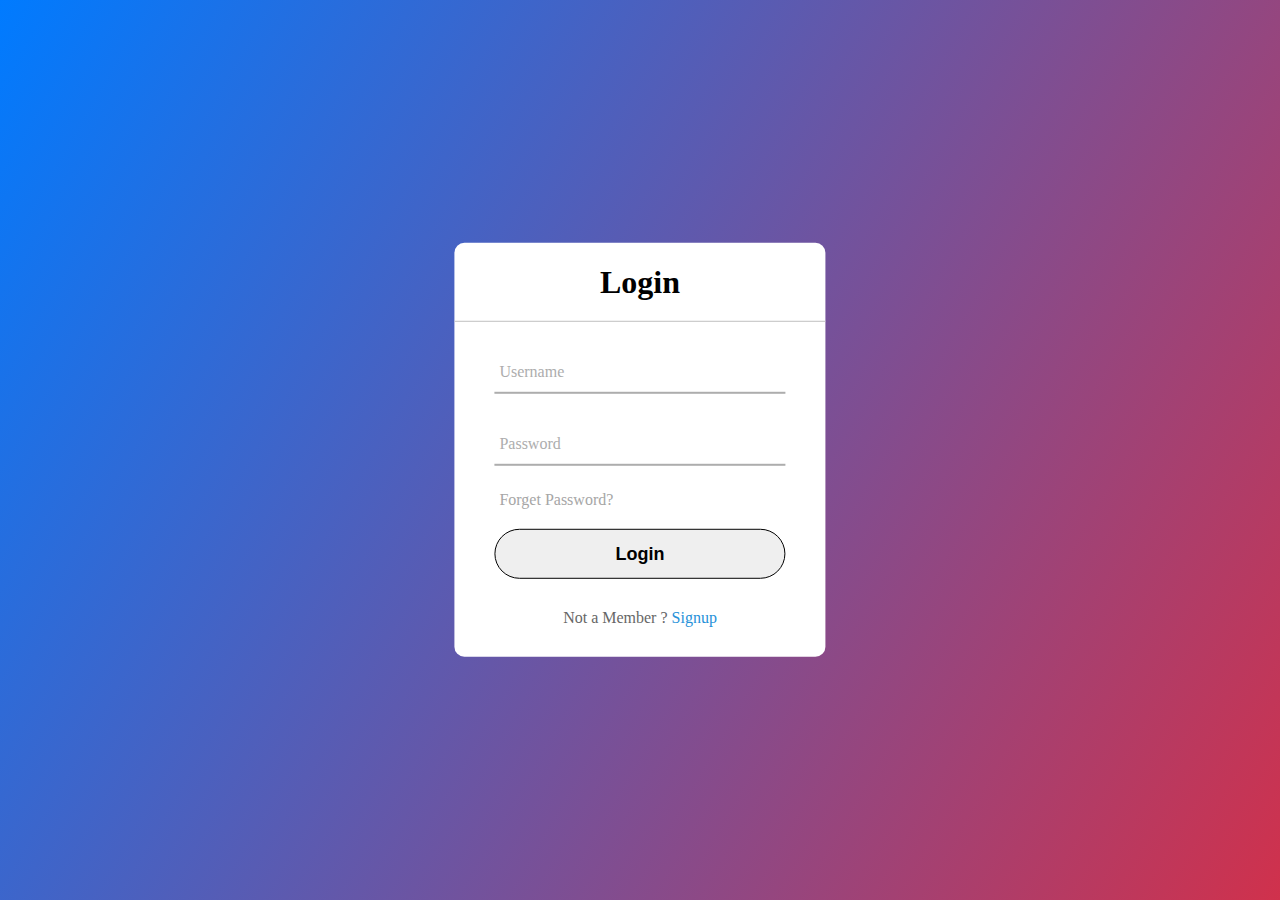
<file: login.html>
<!DOCTYPE html>
<html lang="en">
  <head>
    <title>Home</title>
    <meta charset="UTF-8" />
    <meta name="viewport" content="width=device-width" />
    <link rel="stylesheet" href="styles1.css" />
  </head>
  <body>
    <div class="container">
      <div class="center">
          <h1>Login</h1>
          <form action="page1.html" method="POST"> <!-- Redirect to page1.html after login -->
              <div class="txt_field">
                  <input type="text" name="text" required>
                  <span></span>
                  <label>Username</label>
              </div>
              <div class="txt_field">
                  <input type="password" name="password" required>
                  <span></span>
                  <label>Password</label>
              </div>
              <div class="pass">Forget Password?</div>
              <input name="submit" type="Submit" value="Login">
              <div class="signup_link">
                  Not a Member ? <a href="signup.html">Signup</a> <!-- Redirect to signup.html after clicking on signup -->
              </div>
          </form>
      </div>
    </div>
  </body>
</html>
</file>
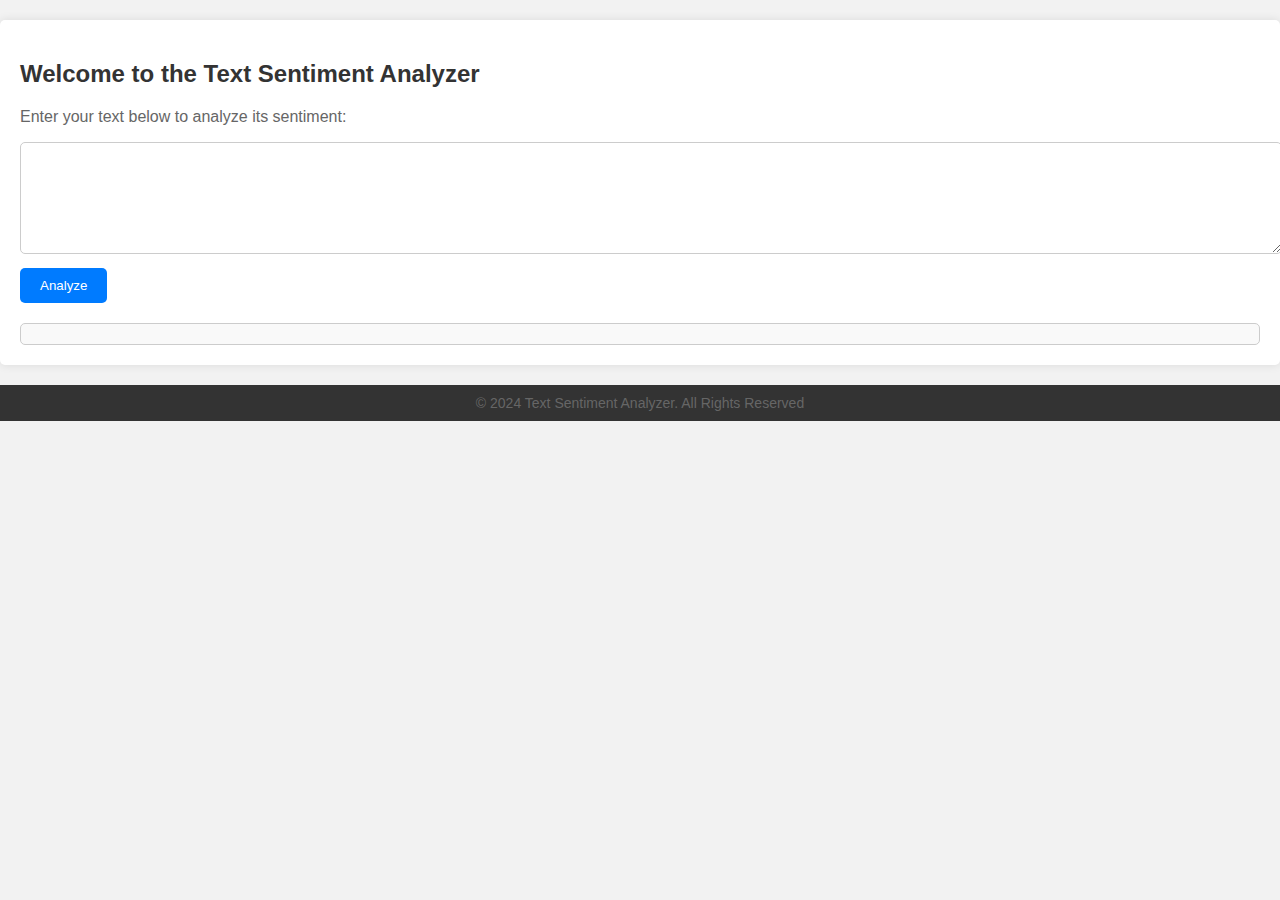
<file: page1.html>
<!DOCTYPE html>
<html>
<head>
    <title>Text Sentiment Analyzer</title>
    <meta charset="UTF-8" />
    <meta name="viewport" content="width=device-width" />
    <link rel="stylesheet" href="styles2.css" /> 
</head>
<body> 
    <article id="main" class="content"> 
        <h2>Welcome to the Text Sentiment Analyzer</h2>
        <p>Enter your text below to analyze its sentiment:</p>
        <form id="sentiment-form">
            <textarea id="input-text" name="text" rows="6" cols="50"></textarea><br>
            <button type="submit">Analyze</button>
        </form>
        <div id="sentiment-result">
            <!-- Sentiment analysis results will be displayed here -->
        </div>
    </article> 
     
    <footer>
        <p>© 2024 Text Sentiment Analyzer. All Rights Reserved</p>
    </footer> 
</body>
</html>
</file>
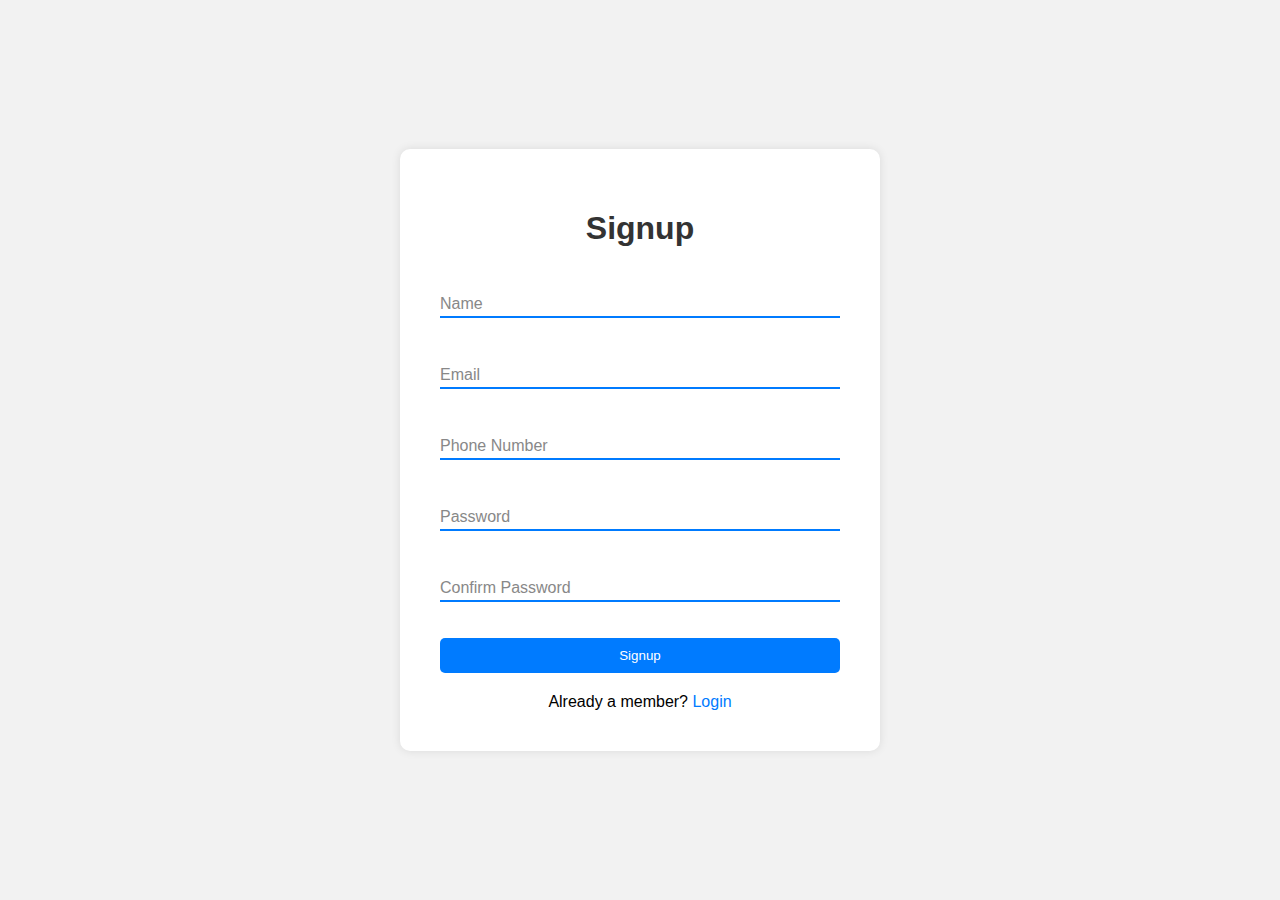
<file: signup.html>
<!DOCTYPE html>
<html lang="en">
  <head>
    <title>Signup</title>
    <meta charset="UTF-8" />
    <meta name="viewport" content="width=device-width" />
    <link rel="stylesheet" href="styles3.css" />
  </head>
  <body>
    <div class="container">
      <div class="center">
          <h1>Signup</h1>
          <form action="signup_process.php" method="POST"> <!-- Replace "signup_process.php" with your backend processing script -->
              <div class="txt_field">
                  <input type="text" name="name" required>
                  <span></span>
                  <label>Name</label>
              </div>
              <div class="txt_field">
                  <input type="email" name="email" required>
                  <span></span>
                  <label>Email</label>
              </div>
              <div class="txt_field">
                  <input type="tel" name="phone" required>
                  <span></span>
                  <label>Phone Number</label>
              </div>
              <div class="txt_field">
                  <input type="password" name="password" required>
                  <span></span>
                  <label>Password</label>
              </div>
              <div class="txt_field">
                  <input type="password" name="confirm_password" required>
                  <span></span>
                  <label>Confirm Password</label>
              </div><br><br>
              <input name="submit" type="Submit" value="Signup">
              <div class="login_link">
                  Already a member? <a href="login.html">Login</a> <!-- Redirect to login.html if user is already a member -->
              </div>
          </form>
      </div>
    </div>
  </body>
</html>
</file>
<file: styles1.css>
body{
    margin: 0;
    padding: 0;
    font-family: Roboto;
    background-repeat: no-repeat;
    background-size: cover;
    background: linear-gradient(120deg, #007bff, #d0314c);
    height: 100vh;
    overflow: hidden;
  }
  
  .center{
    position: absolute;
    top: 50%;
    left: 50%;
    transform: translate(-50%, -50%);
    width: 29vw;
    background: white;
    border-radius: 10px;
  }
  
  .center h1{
    text-align: center;
    padding: 0 0 20px 0;
    border-bottom: 1px solid silver;
  }
  
  .center form{
    padding: 0 40px;
    box-sizing: border-box;
  }
  
  form .txt_field{
    position: relative;
    border-bottom: 2px solid #adadad;
    margin: 30px 0;
  }
  
  .txt_field input{
    width: 100%;
    padding: 0 5px;
    height: 40px;
    font-size: 16px;
    border: none;
    background: none;
    outline: none;
  }
  
  .txt_field label{
    position: absolute;
    top: 50%;
    left: 5px;
    color: #adadad;
    transform: translateY(-50%);
    font-size: 16px;
    pointer-events: none;
  }
  
  .txt_field span::before{
    content: '';
    position: absolute;
    top: 40px;
    left: 0;
    width: 0px;
    height: 2px;
    background: #2691d9;
    transition: .5s;
  }
  
  .txt_field input:focus ~ label,
  .txt_field input:valid ~ label{
    top: -5px;
    color: #2691d9;
  }
  
  .txt_field input:focus ~ span::before,
  .txt_field input:Valid ~ span::before{
    width: 100%;
  }
  
  .pass{
    margin: -5px 0 20px 5px;
    color: #a6a6a6;
    cursor: pointer;
  }
  
  .pass:hover{
    text-decoration: underline;
  }
  
  input[type="Submit"]{
    width: 100%;
    height: 50px;
    border: 1px solid;
    border-radius: 25px;
    font-size: 18px;
    font-weight: 700;
    cursor: pointer;
  
  }
  
  input[type="Submit"]:hover{
    background: #2691d9;
    color: #e9f4fb;
    transition: .5s;
  }
  
  .signup_link{
    margin: 30px 0;
    text-align: center;
    font-size: 16px;
    color: #666666;
  }
  
  .signup_link a{
    color: #2691d9;
    text-decoration: none;
  }
  
  .signup_link a:hover{
    text-decoration: underline;
  }
  
  .HomeAbout{
    width: 100vw;
    height: 25vh;
  }
</file>
<file: styles2.css>
body {
    margin: 0;
    padding: 0;
    font-family: Arial, sans-serif;
    background-color: #f2f2f2;
}

.container {
    width: 80%;
    margin: 0 auto;
}

.content {
    background-color: #fff;
    padding: 20px;
    margin-top: 20px;
    border-radius: 5px;
    box-shadow: 0 0 10px rgba(0, 0, 0, 0.1);
}

h2 {
    color: #333;
}

p {
    color: #666;
}

textarea {
    width: 100%;
    padding: 10px;
    margin-bottom: 10px;
    border: 1px solid #ccc;
    border-radius: 5px;
}

button {
    padding: 10px 20px;
    background-color: #007bff;
    color: #fff;
    border: none;
    border-radius: 5px;
    cursor: pointer;
    transition: background-color 0.3s;
}

button:hover {
    background-color: #0056b3;
}

#sentiment-result {
    margin-top: 20px;
    padding: 10px;
    background-color: #f9f9f9;
    border: 1px solid #ccc;
    border-radius: 5px;
}

footer {
    text-align: center;
    margin-top: 20px;
    padding: 10px 0;
    background-color: #333;
    color: #fff;
    font-size: 14px;
}

footer p {
    margin: 0;
}
</file>
<file: styles3.css>
body {
    margin: 0;
    padding: 0;
    font-family: Arial, sans-serif;
    background: #f2f2f2;
}

.container {
    width: 100%;
    height: 100vh;
    display: flex;
    justify-content: center;
    align-items: center;
}

.center {
    width: 400px;
    background: #fff;
    padding: 40px;
    border-radius: 10px;
    box-shadow: 0 0 10px rgba(0, 0, 0, 0.1);
}

.center h1 {
    text-align: center;
    color: #333;
}

.txt_field {
    position: relative;
    margin-top: 30px;
}

.txt_field input {
    width: 100%;
    padding: 10px 0;
    border: none;
    outline: none;
    border-bottom: 1px solid #333;
    background: transparent;
    margin-top: 5px;
    transition: border-color 0.3s;
}

.txt_field input:focus ~ span:before,
.txt_field input:focus ~ span:after {
    width: 100%;
}

.txt_field input:focus ~ label {
    top: -5px;
    color: #333;
}

.txt_field span::before,
.txt_field span::after {
    content: '';
    height: 2px;
    width: 0;
    bottom: 0;
    position: absolute;
    background: #007bff;
    transition: 0.3s;
}

.txt_field span::before {
    left: 50%;
}

.txt_field span::after {
    right: 50%;
}

.txt_field span::before {
    width: 50%;
}

.txt_field span::after {
    width: 50%;
}

.txt_field input:valid ~ span::before,
.txt_field input:valid ~ span::after {
    width: 100%;
}

.txt_field input:valid ~ label {
    top: -5px;
    color: #333;
}

.txt_field label {
    position: absolute;
    top: 18px;
    left: 0;
    color: #888;
    transition: 0.3s;
}

.login_link {
    margin-top: 20px;
    text-align: center;
}

.login_link a {
    color: #007bff;
    text-decoration: none;
}

input[type="submit"] {
    width: 100%;
    padding: 10px;
    cursor: pointer;
    border: none;
    border-radius: 5px;
    background: #007bff;
    color: #fff;
    transition: background 0.3s;
}

input[type="submit"]:hover {
    background: #0056b3;
}
</file>
